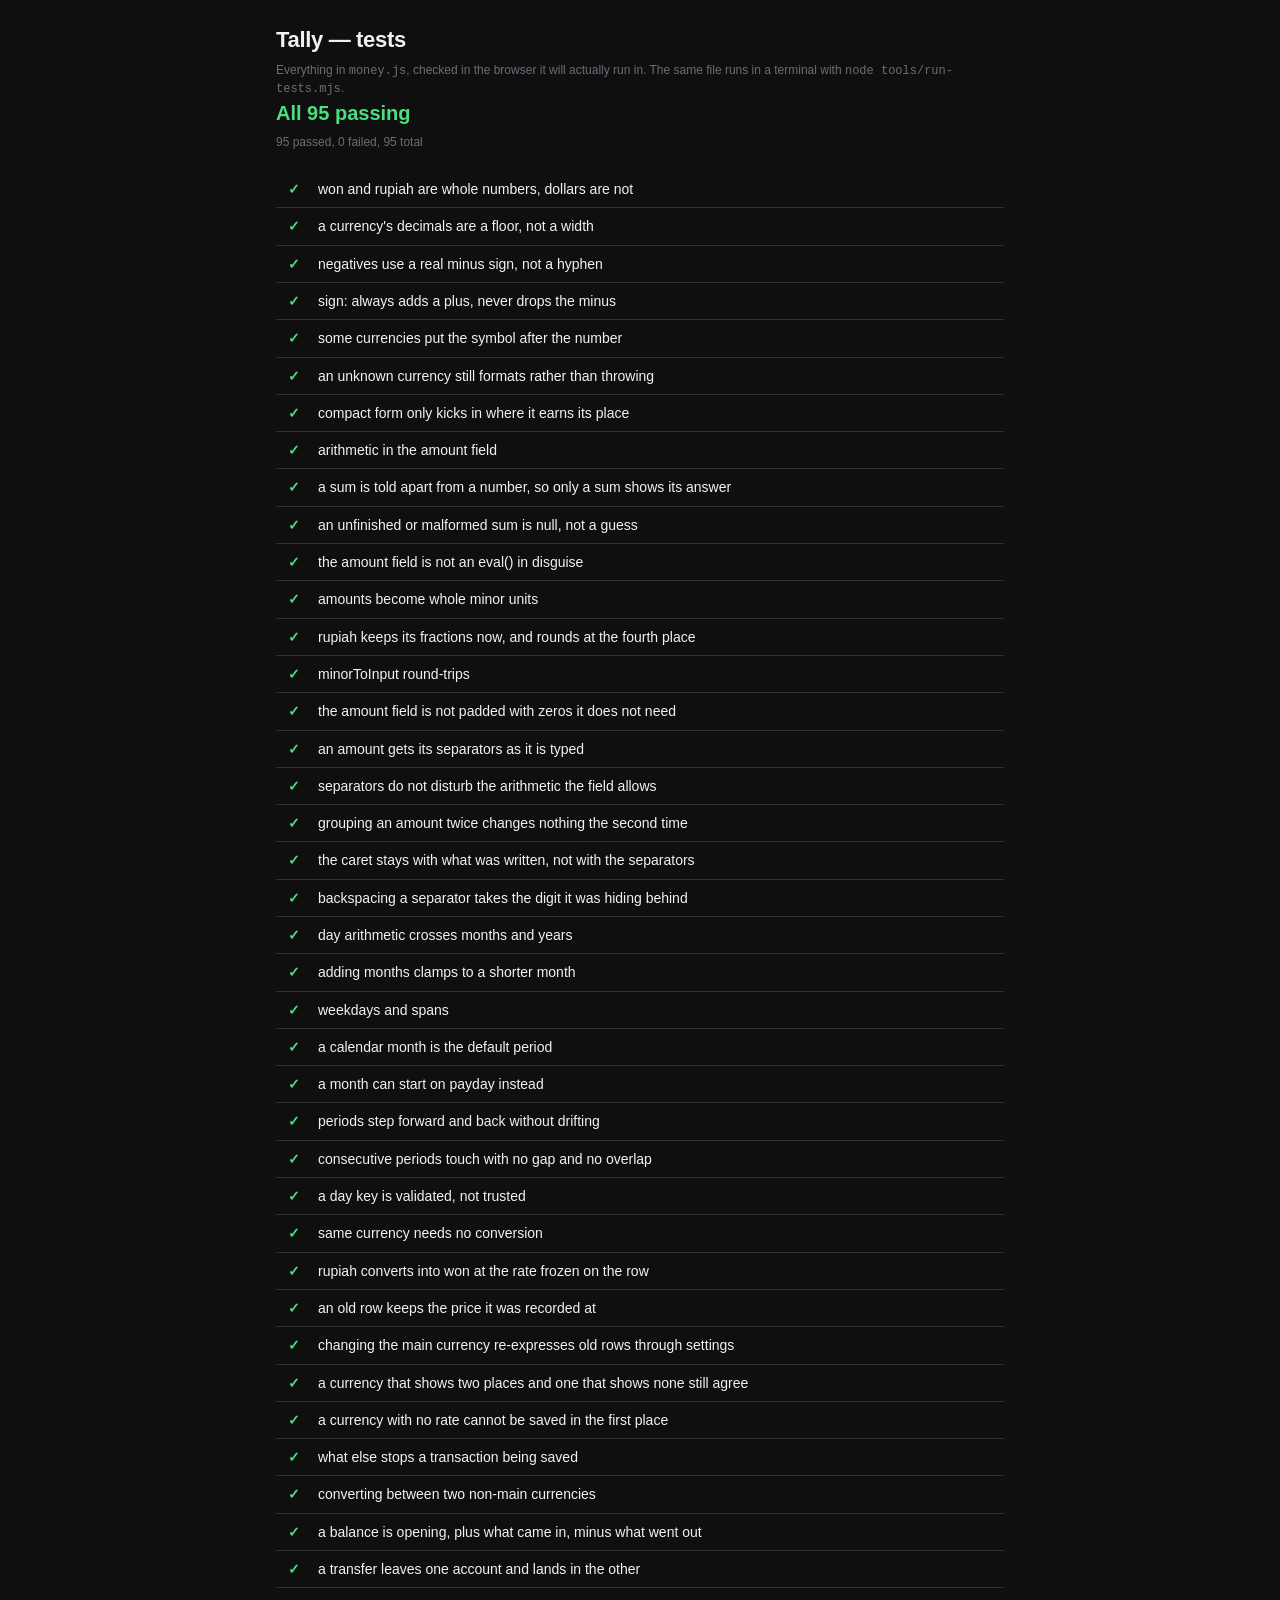
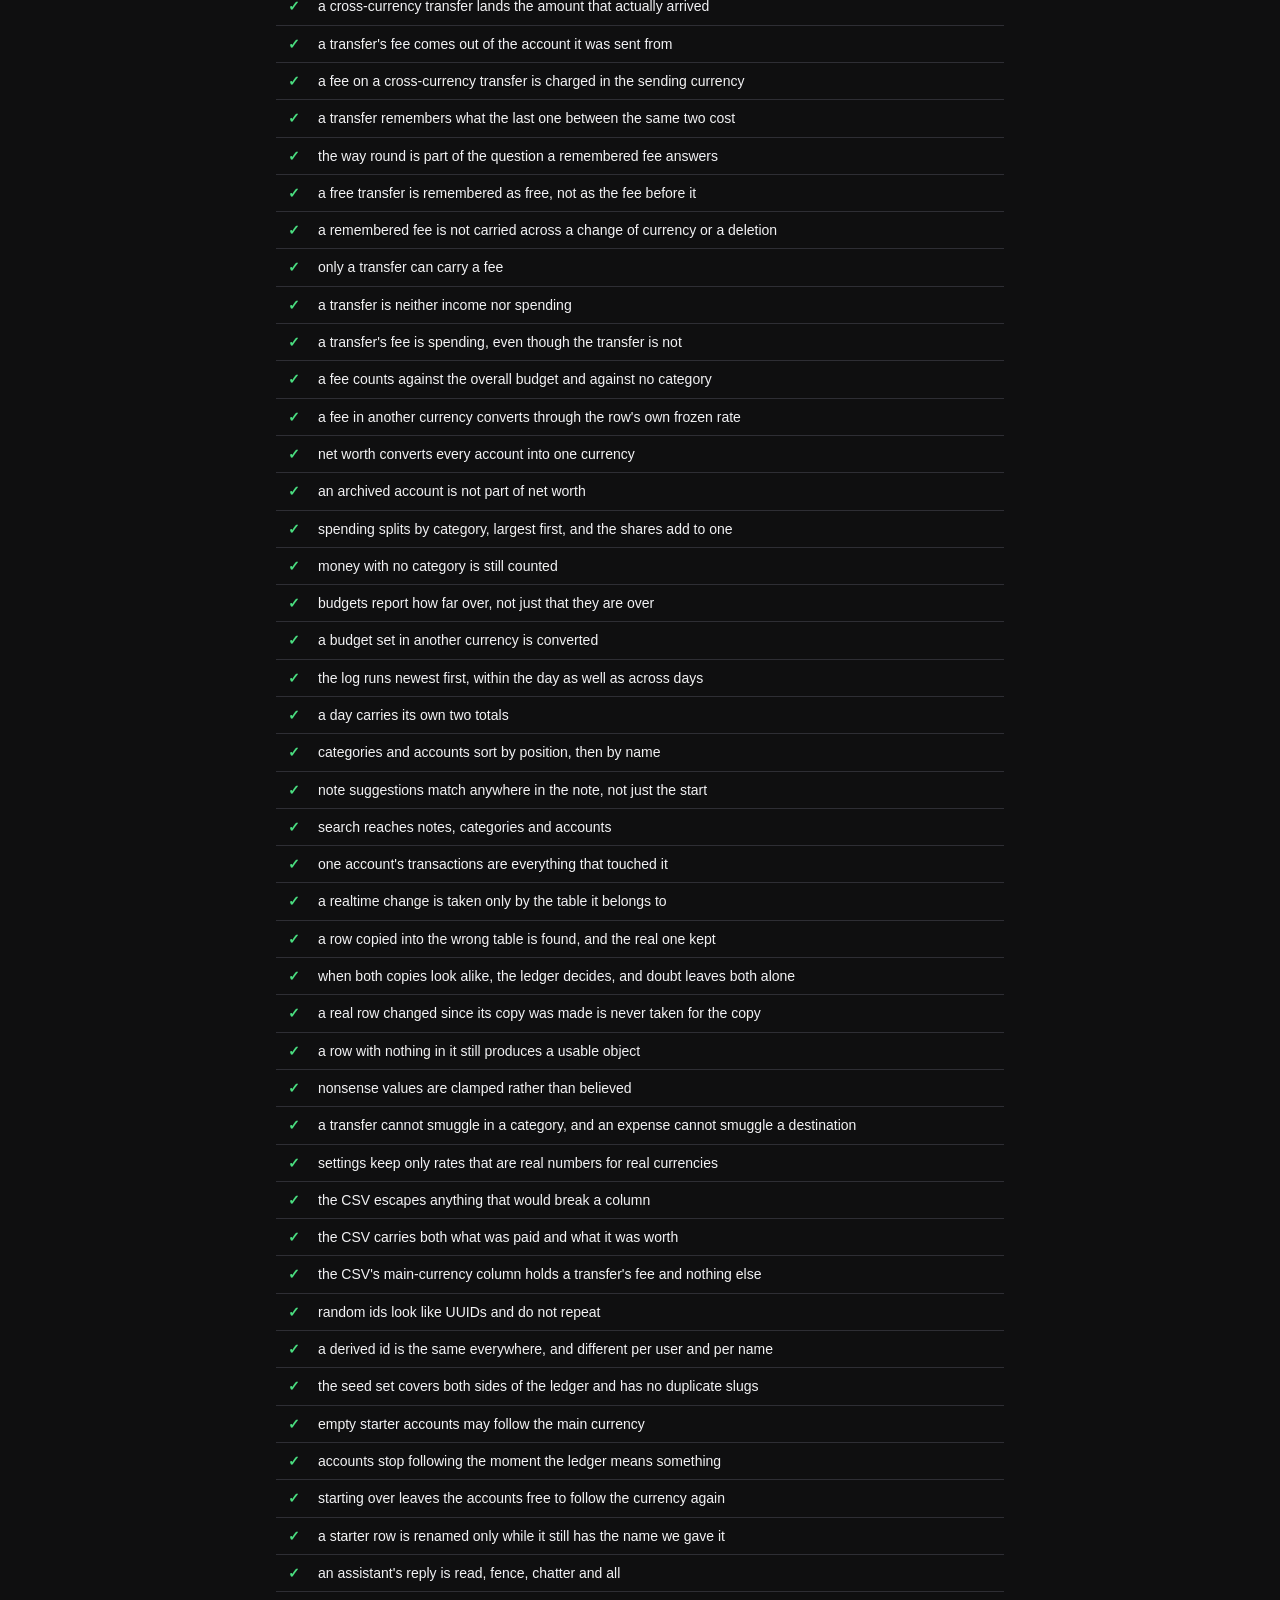
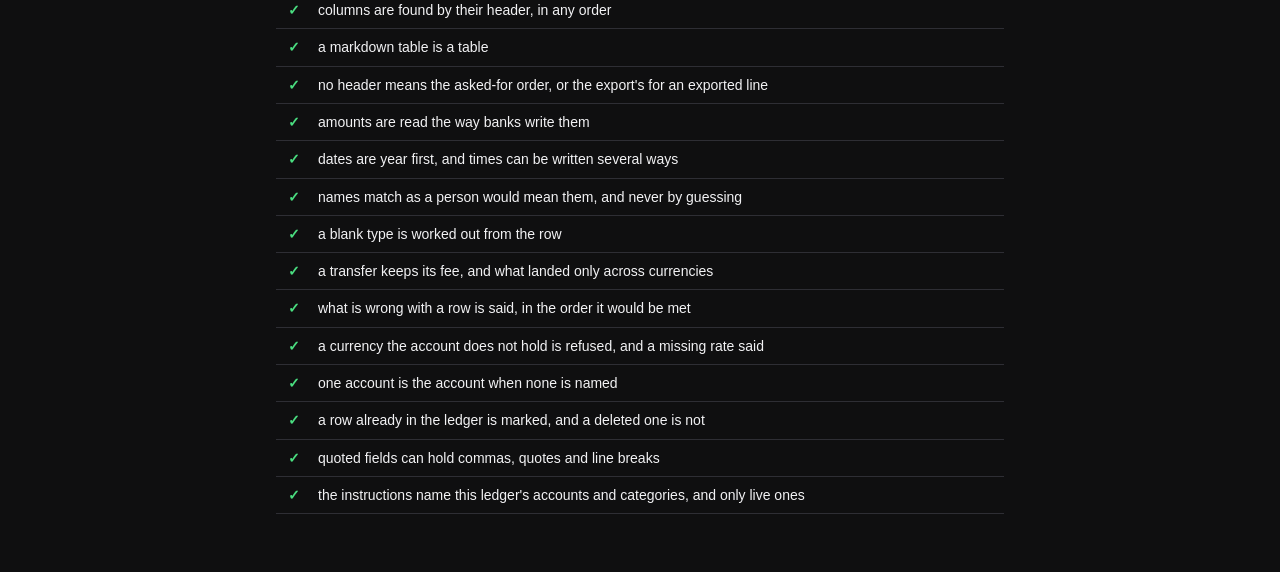
<file: tests.html>
<!doctype html>
<html lang="en" data-theme="dark">
<head>
  <meta charset="utf-8" />
  <meta name="viewport" content="width=device-width, initial-scale=1" />
  <title>Tally — tests</title>
  <link rel="icon" href="./favicon.svg" />
  <link rel="stylesheet" href="./styles.css?v=23" />
  <style>
    main { max-width: 760px; margin: 0 auto; padding: 24px 16px 60px; }
    .verdict { font-size: 20px; font-weight: 650; margin: 0 0 4px; }
    .verdict.pass { color: var(--income); }
    .verdict.fail { color: var(--expense); }
    ol { list-style: none; padding: 0; margin: 20px 0 0; }
    li { padding: 8px 12px; border-bottom: 1px solid var(--border); font-size: 14px;
         display: grid; grid-template-columns: 20px 1fr; gap: 10px; }
    li .mark { font-weight: 700; }
    li.ok .mark { color: var(--income); }
    li.bad .mark { color: var(--expense); }
    li .why { grid-column: 2; color: var(--expense); font-family: var(--font-num);
              font-size: 12.5px; margin-top: 4px; }
  </style>
</head>
<body>
  <main>
    <h1 style="font-size:22px;margin-bottom:6px">Tally — tests</h1>
    <p class="help" style="margin-top:0">
      Everything in <code>money.js</code>, checked in the browser it will actually run in.
      The same file runs in a terminal with <code>node tools/run-tests.mjs</code>.
    </p>
    <p class="verdict" id="verdict">Running…</p>
    <p class="help" id="detail"></p>
    <ol id="list"></ol>
  </main>

  <script type="module">
    import { runTests } from "./tests.js?v=23";

    const { results, passed, failed } = await runTests();
    const verdict = document.getElementById("verdict");
    verdict.textContent = failed ? failed + " failing" : "All " + passed + " passing";
    verdict.className = "verdict " + (failed ? "fail" : "pass");
    document.getElementById("detail").textContent =
      passed + " passed, " + failed + " failed, " + results.length + " total";

    const list = document.getElementById("list");
    for (const r of results) {
      const li = document.createElement("li");
      li.className = r.ok ? "ok" : "bad";
      const mark = document.createElement("span");
      mark.className = "mark";
      mark.textContent = r.ok ? "✓" : "✕";
      const name = document.createElement("span");
      name.textContent = r.name;
      li.append(mark, name);
      if (!r.ok) {
        const why = document.createElement("span");
        why.className = "why";
        why.textContent = r.error;
        li.append(why);
      }
      list.append(li);
    }
    // So a headless run can read the verdict without parsing the page.
    document.title = failed ? "FAIL " + failed : "PASS " + passed;
  </script>
</body>
</html>
</file>
<file: styles.css>
/* ============================================================
   Tally — the design system.

   No framework, no web fonts (the system stack means nothing to
   download), and no GPU-heavy effects — no backdrop-filter, no large
   blurs, no transforms on long lists — so a year of transactions still
   scrolls smoothly on a cheap phone.

   Theming is a [data-theme] attribute on <html>, set before the first
   paint so there is never a flash of the wrong colours. Dark is the
   default and is written first; light is a re-declaration of the same
   tokens, never a separate set of rules.
   ============================================================ */

:root {
  --radius-xl: 22px;
  --radius-lg: 18px;
  --radius: 14px;
  --radius-sm: 10px;
  --maxw: 760px;

  --font: -apple-system, BlinkMacSystemFont, "Segoe UI", Roboto, "Helvetica Neue",
    Arial, "Noto Sans KR", "Malgun Gothic", sans-serif, "Apple Color Emoji",
    "Segoe UI Emoji";
  /* Amounts are read as columns, so they line up: tabular figures, and a
     face that has them. */
  --font-num: ui-monospace, "SF Mono", "Roboto Mono", "Segoe UI Mono", Menlo,
    Consolas, monospace;

  --header-h: 52px;
  --ease: cubic-bezier(0.32, 0.72, 0, 1);
}

/* ---------- Dark (the default) ---------- */
:root,
:root[data-theme="dark"] {
  --bg: #0f0f10;
  --surface: #18181b;
  --surface-2: #1f1f23;
  --surface-3: #27272c;
  --elevated: #1c1c20;
  --border: #2e2e34;
  --border-strong: #40404a;
  --text: #f2f2f4;
  --muted: #a3a3ad;
  --faint: #6c6c78;

  --accent: #8b93ff;
  --accent-hover: #a5abff;
  --accent-soft: rgba(139, 147, 255, 0.16);
  --accent-contrast: #12122a;

  /* The ledger's two directions. Never the accent — a colour that means
     "brand" and "money coming in" at the same time means neither. */
  --income: #4ade80;
  --income-soft: rgba(74, 222, 128, 0.14);
  --expense: #fb7185;
  --expense-soft: rgba(251, 113, 133, 0.14);
  --transfer: #7dd3fc;
  --transfer-soft: rgba(125, 211, 252, 0.14);

  --danger: #f4566b;
  --danger-soft: rgba(244, 86, 107, 0.14);
  --warn: #fbbf24;
  --warn-soft: rgba(251, 191, 36, 0.13);

  --track: #2a2a30;
  /* The lifted segment of a segmented control. It has its own token because
     it must always be lighter than the --surface-2 track it sits in, and in
     this theme --surface is darker than --surface-2 — reusing it made the
     selected tab sink into the bar instead of standing on it. */
  --seg-on: #303039;
  --shadow: 0 12px 36px rgba(0, 0, 0, 0.55);
  --shadow-sm: 0 2px 10px rgba(0, 0, 0, 0.4);
  --scrim: rgba(0, 0, 0, 0.62);

  /* Category and account colours — pastel, so an emoji on top still reads. */
  --c-indigo: #a5b4fc;
  --c-blue: #7aa2f7;
  --c-sky: #67e8f9;
  --c-teal: #5eead4;
  --c-green: #86efac;
  --c-lime: #bef264;
  --c-amber: #fcd34d;
  --c-orange: #fdba74;
  --c-rose: #fda4af;
  --c-pink: #f9a8d4;
  --c-purple: #d8b4fe;
  --c-gray: #b4b4be;

  color-scheme: dark;
}

/* ---------- Light ---------- */
:root[data-theme="light"] {
  --bg: #fbfbfd;
  --surface: #ffffff;
  --surface-2: #f3f3f6;
  --surface-3: #e9e9ef;
  --elevated: #ffffff;
  --border: #e6e6ec;
  --border-strong: #d2d2dc;
  --text: #17171c;
  --muted: #5b5b68;
  --faint: #8a8a98;

  --accent: #4f46e5;
  --accent-hover: #4338ca;
  --accent-soft: rgba(79, 70, 229, 0.1);
  --accent-contrast: #ffffff;

  --income: #16a34a;
  --income-soft: rgba(22, 163, 74, 0.1);
  --expense: #e11d48;
  --expense-soft: rgba(225, 29, 72, 0.09);
  --transfer: #0284c7;
  --transfer-soft: rgba(2, 132, 199, 0.1);

  --danger: #dc2626;
  --danger-soft: rgba(220, 38, 38, 0.09);
  /* Darker than the dark theme's amber: #fbbf24 on white fails contrast. */
  --warn: #b45309;
  --warn-soft: rgba(180, 83, 9, 0.1);

  --track: #e9e9ef;
  --seg-on: #ffffff;
  --shadow: 0 14px 40px rgba(20, 20, 40, 0.12);
  --shadow-sm: 0 2px 10px rgba(20, 20, 40, 0.07);
  --scrim: rgba(20, 20, 30, 0.4);

  --c-indigo: #6366f1;
  --c-blue: #2563eb;
  --c-sky: #0891b2;
  --c-teal: #14b8a6;
  --c-green: #22c55e;
  --c-lime: #84cc16;
  --c-amber: #f59e0b;
  --c-orange: #f97316;
  --c-rose: #f43f5e;
  --c-pink: #ec4899;
  --c-purple: #a855f7;
  --c-gray: #71717a;

  color-scheme: light;
}

/* ============================================================
   Base
   ============================================================ */

*,
*::before,
*::after {
  box-sizing: border-box;
}

html {
  -webkit-text-size-adjust: 100%;
}

body {
  margin: 0;
  background: var(--bg);
  color: var(--text);
  font-family: var(--font);
  font-size: 15px;
  line-height: 1.45;
  -webkit-font-smoothing: antialiased;
  overscroll-behavior-y: none;
}

/* Nothing animates until the first paint has settled. */
.preload *,
.preload *::before,
.preload *::after {
  transition: none !important;
  animation: none !important;
}

h1, h2, h3, h4 {
  margin: 0;
  font-weight: 650;
  letter-spacing: -0.015em;
}

button {
  font: inherit;
  color: inherit;
  border: 0;
  background: none;
  cursor: pointer;
}

input,
select,
textarea {
  font: inherit;
  color: inherit;
}

a {
  color: var(--accent);
}

:focus-visible {
  outline: 2px solid var(--accent);
  outline-offset: 2px;
  border-radius: 6px;
}

.sr-only {
  position: absolute;
  width: 1px;
  height: 1px;
  padding: 0;
  margin: -1px;
  overflow: hidden;
  clip: rect(0 0 0 0);
  white-space: nowrap;
  border: 0;
}

.num {
  font-variant-numeric: tabular-nums;
  font-feature-settings: "tnum" 1;
}

.hidden {
  display: none !important;
}

/* ============================================================
   Boot and setup
   ============================================================ */

.boot {
  position: fixed;
  inset: 0;
  display: grid;
  place-items: center;
  background: var(--bg);
  z-index: 90;
}

.boot-mark {
  width: 56px;
  height: 56px;
  animation: breathe 1.8s var(--ease) infinite;
}

@keyframes breathe {
  0%, 100% { opacity: 0.45; transform: scale(0.94); }
  50% { opacity: 1; transform: scale(1); }
}

@media (prefers-reduced-motion: reduce) {
  .boot-mark { animation: none; opacity: 0.8; }
}

.noscript-note,
.setup {
  max-width: 520px;
  margin: 12vh auto;
  padding: 28px 22px;
  text-align: center;
}

.setup code {
  font-family: var(--font-num);
  font-size: 0.9em;
  background: var(--surface-2);
  border: 1px solid var(--border);
  border-radius: 6px;
  padding: 1px 6px;
}

.setup ul {
  list-style: none;
  padding: 0;
  margin: 18px 0 0;
  text-align: left;
  display: grid;
  gap: 8px;
}

.setup li {
  padding: 10px 14px;
  border-radius: var(--radius-sm);
  background: var(--warn-soft);
  color: var(--warn);
  font-size: 14px;
}

/* ============================================================
   Sign in
   ============================================================ */

.login {
  min-height: 100svh;
  display: grid;
  place-items: center;
  padding: 32px 20px calc(32px + env(safe-area-inset-bottom));
}

.login-inner {
  width: 100%;
  max-width: 400px;
  text-align: center;
}

.login-mark {
  width: 68px;
  height: 68px;
  border-radius: 20px;
  margin: 0 auto 22px;
  display: block;
  box-shadow: var(--shadow-sm);
}

.login h1 {
  font-size: 28px;
  line-height: 1.2;
  margin-bottom: 10px;
}

.login-sub {
  color: var(--muted);
  margin: 0 0 28px;
  font-size: 15px;
}

/* We draw the button. Google only fills in the middle of it.

   On a registered origin — the deployed site, not localhost, which is why
   this looks fine while you are developing — Google renders its button
   inside an *iframe* served from accounts.google.com, and paints that
   iframe's own canvas white. Nothing in this stylesheet can reach a
   cross-origin document, so no amount of `background: transparent` on the
   wrappers touches it: the white is behind glass. On a light page it is
   invisible and on a dark one it is a white slab, which is why this only
   ever looked broken in the dark.

   So the slot stops being an empty frame and becomes the button. It paints
   the pill, in Google's own colours rather than ours — this element is
   continuing the shape drawn inside it, and a near-match would show as a
   seam — and then clips the iframe to well inside where the white is. The
   margin is generous on purpose: Google draws the iframe twenty pixels
   wider than the button it was asked for, so clipping it back to the width
   we asked for cuts ten pixels off each side, against a white ring of about
   four. Google can move things around a little and the worst case is our
   pill meeting theirs, dark on dark, instead of the white coming back. */
.login-btn-slot {
  position: relative;
  display: flex;
  align-items: center;
  justify-content: center;
  box-sizing: border-box;
  /* The width of the button below it, so the two line up. Never wider than
     400: that is the widest button Google will draw, and a slot wider than
     the button it was given is the white showing again at the ends. */
  width: 100%;
  max-width: 400px;
  height: 40px;
  margin: 0 auto;
  border-radius: 999px;
  overflow: hidden;
}

/* Painted only once Google has been seen to draw the button — see
   renderGoogleButton. An unpainted slot that failed to fill is an empty gap
   above the fallback link; a painted one would be a pill that looks like a
   button and does nothing. */
.login-btn-slot.has-button {
  /* Google's filled_black. */
  background: #202124;
}

:root[data-theme="light"] .login-btn-slot.has-button {
  /* Google's outline theme: white, with its own hairline border — which we
     are clipping off, so this draws it instead. */
  background: #fff;
  border: 1px solid #dadce0;
}

/* The rim, painted in the button's colour over the top of whatever the
   iframe put there.

   The clip below takes the same margin off every side, which is right when
   the button sits in the middle of the canvas Google draws it on. The plain
   one does. The "Continue as …" card does not quite: there is more white
   under it than over it, so the same margin that clears the top leaves a
   sliver at the bottom, and because the clip is a pill and the canvas is a
   rectangle the sliver shows first where the two curve apart — a thin white
   crescent at each bottom corner.

   Rather than tune the margin per variant, in a stylesheet that cannot see
   which one arrived, this covers the last few pixels at the rim. It is the
   same colour as the pill it sits on, so it is invisible everywhere except
   where it is hiding something, and it lets clicks through to the button
   underneath. */
.login-btn-slot.has-button::after {
  content: "";
  position: absolute;
  inset: 0;
  z-index: 1;
  border-radius: inherit;
  box-shadow: inset 0 0 0 6px #202124;
  pointer-events: none;
}

:root[data-theme="light"] .login-btn-slot.has-button::after {
  box-shadow: inset 0 0 0 6px #fff;
}

/* The vertical half of the clip. There is less room here than there is
   across: the iframe is 44 pixels tall around a 40 pixel button, so the
   white is a two pixel band and taking four is as far as this can go — the
   white circle the G sits in is nearly the full height of the button, and a
   sixth pixel starts shaving flats onto it. The slot above stays the
   button's full 40, so the two together read as one shape: ours around the
   edges, Google's in the middle, the same colour throughout.

   The 44 is what the plain button comes back as, and these two heights are
   written for it so the slot is the right shape before anything has loaded.
   Once the iframe is there renderGoogleButton measures it and sets both
   from what actually arrived, which is what fits the taller "Continue as …"
   card Google draws for an account it recognises.

   Only when there is an iframe to clip. On an origin Google has not been
   told about — localhost, while you are working on this — it renders the
   button as ordinary elements in this page instead, at the full height of
   the slot, and cutting eight pixels off that would be trimming the button
   rather than the box around it. */
.login-btn-inner {
  display: flex;
  align-items: center;
  justify-content: center;
}

.login-btn-inner:has(iframe) {
  height: 36px;
  overflow: hidden;
}

.login-btn-slot iframe {
  display: block;
}

/* A rule with the word centred in the gap, drawn without a background so
   it survives whatever the two themes put behind it. */
.login-or {
  display: flex;
  align-items: center;
  gap: 12px;
  margin: 18px 0 14px;
  color: var(--faint);
  font-size: 12px;
  text-transform: lowercase;
}

.login-or::before,
.login-or::after {
  content: "";
  flex: 1;
  height: 1px;
  background: var(--border);
}

/* ============================================================
   Shell
   ============================================================ */

.app {
  min-height: 100svh;
  display: flex;
  flex-direction: column;
}

.header {
  position: sticky;
  top: 0;
  z-index: 30;
  background: var(--bg);
  border-bottom: 1px solid var(--border);
  padding-top: env(safe-area-inset-top);
}

.header-row {
  max-width: var(--maxw);
  margin: 0 auto;
  height: var(--header-h);
  padding: 0 12px;
  display: flex;
  align-items: center;
  gap: 6px;
}

.brand {
  display: flex;
  align-items: center;
  gap: 8px;
  font-weight: 680;
  letter-spacing: -0.02em;
  font-size: 16px;
  margin-right: 4px;
}

.brand img {
  width: 22px;
  height: 22px;
  border-radius: 6px;
}

.spacer {
  flex: 1;
}

.icon-btn {
  width: 34px;
  height: 34px;
  display: grid;
  place-items: center;
  border-radius: 10px;
  color: var(--muted);
  transition: background 0.14s var(--ease), color 0.14s var(--ease);
}

.icon-btn:hover {
  background: var(--surface-2);
  color: var(--text);
}

.icon-btn svg {
  width: 18px;
  height: 18px;
}

.avatar {
  width: 28px;
  height: 28px;
  border-radius: 50%;
  object-fit: cover;
  background: var(--surface-3);
}

/* ---------- period navigator ---------- */

.period {
  max-width: var(--maxw);
  margin: 0 auto;
  padding: 2px 12px 10px;
  display: flex;
  align-items: center;
  justify-content: center;
  gap: 4px;
}

/* Bigger than the header's buttons, which is what .icon-btn is sized for.
   A month back and a month on are the two most-tapped controls in the app,
   and 34 square is both meaner than the header buttons deserve to be shared
   with and under the 44 a fingertip actually wants. */
.period .icon-btn {
  width: 44px;
  height: 44px;
  border-radius: 12px;
}

.period .icon-btn svg {
  width: 22px;
  height: 22px;
}

.period-label {
  min-width: 148px;
  text-align: center;
  font-weight: 620;
  font-size: 15.5px;
  letter-spacing: -0.01em;
  padding: 4px 8px;
  border-radius: 9px;
}

.period-label:hover {
  background: var(--surface-2);
}

.period-range {
  display: block;
  font-size: 11.5px;
  font-weight: 500;
  color: var(--faint);
  letter-spacing: 0;
}

/* ---------- summary ---------- */

.summary {
  max-width: var(--maxw);
  margin: 0 auto;
  padding: 0 12px 10px;
  display: grid;
  grid-template-columns: 1fr 1fr 1fr;
  gap: 2px;
  text-align: center;
}

.summary div {
  padding: 2px 4px;
}

.summary dt {
  font-size: 11.5px;
  color: var(--faint);
  letter-spacing: 0.02em;
  text-transform: uppercase;
  margin-bottom: 2px;
}

.summary dd {
  margin: 0;
  font-size: 15px;
  font-weight: 620;
  letter-spacing: -0.015em;
}

.summary .v-income { color: var(--income); }
.summary .v-expense { color: var(--expense); }
.summary .v-net.neg { color: var(--expense); }

/* ---------- one account at a time ---------- */

/* Sits under the totals it governs, so that what is being counted is never
   a question. It is a single button: tapping it gives every account back. */
.filter-bar {
  max-width: var(--maxw);
  margin: 0 auto;
  padding: 0 12px 8px;
  display: flex;
}

.filter-chip {
  flex: 1;
  min-width: 0;
  display: flex;
  align-items: center;
  gap: 8px;
  padding: 6px 10px 6px 6px;
  border-radius: 999px;
  background: var(--surface-2);
  border: 1px solid var(--border);
  /* A button centres its text unless told otherwise, and the name owns all
     the spare width — so on a wide screen it drifted to the middle. */
  text-align: left;
  transition: background 0.14s var(--ease);
}

.filter-chip:hover { background: var(--surface-3); }

.filter-chip .chip-icon {
  width: 24px;
  height: 24px;
  font-size: 12px;
  border-radius: 8px;
  flex: none;
}

/* The name is the part that gives way when there is not enough room, and
   the balance never shortens. That way round on purpose: a shortened name
   still says which account this is, where a shortened number would be a
   wrong number. */
.filter-name {
  flex: 1 1 auto;
  min-width: 0;
  font-size: 13px;
  font-weight: 560;
  color: var(--text);
  overflow: hidden;
  text-overflow: ellipsis;
  white-space: nowrap;
}

.filter-bal {
  flex: 0 0 auto;
  margin-left: auto;
  font-size: 12.5px;
  font-weight: 560;
  color: var(--muted);
  white-space: nowrap;
}

.filter-x {
  flex: none;
  font-size: 12px;
  color: var(--faint);
  padding-left: 2px;
}

/* ---------- tabs ---------- */

.tabs {
  max-width: var(--maxw);
  margin: 0 auto;
  padding: 0 12px 8px;
  display: grid;
  grid-template-columns: repeat(3, 1fr);
  gap: 3px;
  background: transparent;
}

.tabs-inner {
  grid-column: 1 / -1;
  display: grid;
  grid-template-columns: repeat(3, 1fr);
  gap: 3px;
  background: var(--surface-2);
  border-radius: 11px;
  padding: 3px;
}

.tab {
  padding: 6px 4px;
  border-radius: 8px;
  font-size: 13.5px;
  font-weight: 560;
  color: var(--muted);
  transition: background 0.16s var(--ease), color 0.16s var(--ease);
}

.tab[aria-selected="true"] {
  background: var(--seg-on);
  color: var(--text);
  box-shadow: var(--shadow-sm);
}

/* ---------- main ---------- */

.main {
  flex: 1;
  max-width: var(--maxw);
  width: 100%;
  margin: 0 auto;
  padding: 10px 12px calc(96px + env(safe-area-inset-bottom));
}

/* ============================================================
   Cards, lists, empties
   ============================================================ */

.card {
  background: var(--surface);
  border: 1px solid var(--border);
  border-radius: var(--radius-lg);
  padding: 16px;
  margin-bottom: 12px;
}

.card-head {
  display: flex;
  align-items: baseline;
  justify-content: space-between;
  gap: 10px;
  margin-bottom: 12px;
}

.card-head h2 {
  font-size: 14px;
  font-weight: 620;
  letter-spacing: 0.005em;
}

.card-action {
  font-size: 13px;
  color: var(--accent);
  font-weight: 550;
}

.empty {
  text-align: center;
  padding: 44px 18px;
  color: var(--muted);
}

/* The decorative mark, and only that. A button inside an empty state brings
   its own icon, which has to keep the button's colour and sit on the
   button's centre line rather than 12px above it. */
.empty > svg {
  width: 34px;
  height: 34px;
  color: var(--faint);
  margin-bottom: 12px;
}

.empty h3 {
  font-size: 16px;
  color: var(--text);
  margin-bottom: 6px;
}

.empty p {
  margin: 0 auto;
  max-width: 300px;
  font-size: 14px;
}

.empty .btn {
  margin-top: 18px;
}

/* ============================================================
   The log
   ============================================================ */

.day {
  margin-bottom: 6px;
}

.day-head {
  display: flex;
  align-items: baseline;
  gap: 8px;
  padding: 14px 4px 6px;
  position: sticky;
  top: calc(var(--header-h) + env(safe-area-inset-top));
  background: var(--bg);
  z-index: 5;
}

.day-date {
  font-weight: 640;
  font-size: 14px;
  letter-spacing: -0.01em;
}

.day-weekday {
  font-size: 12.5px;
  color: var(--faint);
}

.day-weekday.sat { color: var(--transfer); }
.day-weekday.sun { color: var(--expense); }

.day-totals {
  margin-left: auto;
  display: flex;
  gap: 10px;
  font-size: 12.5px;
  font-variant-numeric: tabular-nums;
}

.day-totals .in { color: var(--income); }
.day-totals .out { color: var(--expense); }

.rows {
  background: var(--surface);
  border: 1px solid var(--border);
  border-radius: var(--radius);
  overflow: hidden;
}

.tx {
  width: 100%;
  display: grid;
  grid-template-columns: 34px 1fr auto;
  gap: 11px;
  align-items: center;
  padding: 11px 13px;
  text-align: left;
  border-bottom: 1px solid var(--border);
  transition: background 0.12s var(--ease);
}

.tx:last-child {
  border-bottom: 0;
}

.tx:hover {
  background: var(--surface-2);
}

.tx:active {
  background: var(--surface-3);
}

.chip-icon {
  width: 34px;
  height: 34px;
  border-radius: 11px;
  display: grid;
  place-items: center;
  font-size: 16px;
  line-height: 1;
  background: var(--surface-2);
  color: var(--text);
}

.tx-body {
  min-width: 0;
}

.tx-title {
  display: block;
  font-size: 14.5px;
  font-weight: 520;
  white-space: nowrap;
  overflow: hidden;
  text-overflow: ellipsis;
}

.tx-sub {
  font-size: 12.5px;
  color: var(--faint);
  white-space: nowrap;
  overflow: hidden;
  text-overflow: ellipsis;
  display: flex;
  align-items: center;
  gap: 5px;
}

.tx-amount {
  font-size: 14.5px;
  font-weight: 600;
  font-variant-numeric: tabular-nums;
  white-space: nowrap;
}

.tx-amount.out { color: var(--expense); }
.tx-amount.in { color: var(--income); }
.tx-amount.move { color: var(--transfer); }

.tx-alt {
  display: block;
  font-size: 11.5px;
  font-weight: 500;
  color: var(--faint);
  text-align: right;
}

.dot-pending {
  width: 6px;
  height: 6px;
  border-radius: 50%;
  background: var(--warn);
  flex: none;
}

/* ============================================================
   Insights
   ============================================================ */

.stat-grid {
  display: grid;
  grid-template-columns: repeat(auto-fit, minmax(140px, 1fr));
  gap: 10px;
}

.stat {
  background: var(--surface-2);
  border-radius: var(--radius);
  padding: 12px 14px;
}

.stat dt {
  font-size: 11.5px;
  color: var(--faint);
  text-transform: uppercase;
  letter-spacing: 0.02em;
}

.stat dd {
  margin: 3px 0 0;
  font-size: 17px;
  font-weight: 640;
  letter-spacing: -0.02em;
  font-variant-numeric: tabular-nums;
}

/* ---------- budget bars ---------- */

.budget {
  padding: 12px 0;
  border-bottom: 1px solid var(--border);
}

.budget:last-child {
  border-bottom: 0;
  padding-bottom: 0;
}

.budget:first-child {
  padding-top: 0;
}

.budget-top {
  display: flex;
  align-items: center;
  gap: 8px;
  margin-bottom: 7px;
}

.budget-name {
  font-size: 14px;
  font-weight: 560;
  display: flex;
  align-items: center;
  gap: 7px;
  min-width: 0;
}

.budget-name span {
  overflow: hidden;
  text-overflow: ellipsis;
  white-space: nowrap;
}

.budget-figure {
  margin-left: auto;
  font-size: 12.5px;
  color: var(--muted);
  font-variant-numeric: tabular-nums;
  white-space: nowrap;
}

.bar {
  height: 8px;
  border-radius: 999px;
  background: var(--track);
  overflow: hidden;
  position: relative;
}

.bar-fill {
  height: 100%;
  border-radius: 999px;
  background: var(--accent);
  transition: width 0.4s var(--ease);
}

.bar-fill.warn { background: var(--warn); }
.bar-fill.over { background: var(--expense); }

/* The mark for how far through the month you are — the difference between
   "spent 60%" and "spent 60% on the 5th". */
.bar-today {
  position: absolute;
  top: -2px;
  bottom: -2px;
  width: 2px;
  background: var(--text);
  opacity: 0.45;
  border-radius: 2px;
}

.budget-foot {
  margin-top: 6px;
  font-size: 12px;
  color: var(--faint);
  display: flex;
  justify-content: space-between;
  gap: 8px;
}

.budget-foot .over { color: var(--expense); }
.budget-foot .left { color: var(--income); }

/* ---------- donut ---------- */

.donut-wrap {
  display: flex;
  align-items: center;
  gap: 18px;
  flex-wrap: wrap;
}

.donut {
  width: 148px;
  height: 148px;
  flex: none;
  margin-inline: auto;
}

.donut-hole-value {
  font-size: 15px;
  font-weight: 650;
  fill: var(--text);
}

.donut-hole-label {
  font-size: 8.5px;
  fill: var(--faint);
  text-transform: uppercase;
  letter-spacing: 0.06em;
}

.donut-seg {
  transition: opacity 0.15s var(--ease);
  cursor: pointer;
}

.donut-seg:hover {
  opacity: 0.75;
}

.legend {
  flex: 1;
  min-width: 190px;
  display: grid;
  gap: 2px;
}

.legend-row {
  display: grid;
  grid-template-columns: 10px 1fr auto auto;
  gap: 9px;
  align-items: center;
  padding: 5px 2px;
  width: 100%;
  text-align: left;
  border-radius: 8px;
}

.legend-row:hover {
  background: var(--surface-2);
}

.swatch {
  width: 10px;
  height: 10px;
  border-radius: 3px;
}

.legend-name {
  font-size: 13.5px;
  overflow: hidden;
  text-overflow: ellipsis;
  white-space: nowrap;
}

.legend-share {
  font-size: 12px;
  color: var(--faint);
  font-variant-numeric: tabular-nums;
  min-width: 34px;
  text-align: right;
}

.legend-amount {
  font-size: 13px;
  font-weight: 560;
  font-variant-numeric: tabular-nums;
}

/* ---------- trend bars ---------- */

.trend {
  display: grid;
  grid-auto-flow: column;
  grid-auto-columns: 1fr;
  align-items: end;
  gap: 8px;
  height: 132px;
  padding-top: 8px;
}

.trend-col {
  display: flex;
  flex-direction: column;
  align-items: center;
  justify-content: flex-end;
  height: 100%;
  gap: 6px;
}

.trend-stack {
  width: 100%;
  display: flex;
  align-items: flex-end;
  justify-content: center;
  gap: 3px;
  flex: 1;
}

.trend-bar {
  width: 42%;
  max-width: 18px;
  min-height: 2px;
  border-radius: 4px 4px 2px 2px;
  transition: height 0.4s var(--ease);
}

.trend-bar.in { background: var(--income-soft); border: 1px solid var(--income); }
.trend-bar.out { background: var(--expense-soft); border: 1px solid var(--expense); }
.trend-col.now .trend-bar.in { background: var(--income); }
.trend-col.now .trend-bar.out { background: var(--expense); }

.trend-label {
  font-size: 11px;
  color: var(--faint);
  white-space: nowrap;
}

.trend-col.now .trend-label {
  color: var(--text);
  font-weight: 600;
}

.legend-key {
  display: flex;
  gap: 14px;
  justify-content: center;
  margin-top: 12px;
  font-size: 12px;
  color: var(--muted);
}

.legend-key span {
  display: inline-flex;
  align-items: center;
  gap: 5px;
}

.legend-key i {
  width: 9px;
  height: 9px;
  border-radius: 3px;
  display: inline-block;
}

/* ============================================================
   Accounts
   ============================================================ */

.networth {
  text-align: center;
  padding: 6px 0 16px;
}

.networth dt {
  font-size: 12px;
  color: var(--faint);
  text-transform: uppercase;
  letter-spacing: 0.03em;
}

.networth dd {
  margin: 4px 0 0;
  font-size: 30px;
  font-weight: 700;
  letter-spacing: -0.03em;
  font-variant-numeric: tabular-nums;
}

.acct {
  width: 100%;
  display: grid;
  grid-template-columns: 34px 1fr auto;
  gap: 11px;
  align-items: center;
  padding: 12px 13px;
  text-align: left;
  border-bottom: 1px solid var(--border);
}

.acct:last-child { border-bottom: 0; }
.acct:hover { background: var(--surface-2); }

/* A grid column will not shrink below its content unless told to, and a
   long account name would otherwise push the balance off the row. The name
   is the part that can be shortened without losing anything. */
.acct > span:nth-child(2) { min-width: 0; }

.acct-name {
  display: block;
  font-size: 14.5px;
  font-weight: 540;
  overflow: hidden;
  text-overflow: ellipsis;
  white-space: nowrap;
}

.acct-sub {
  display: block;
  font-size: 12.5px;
  color: var(--faint);
  overflow: hidden;
  text-overflow: ellipsis;
  white-space: nowrap;
}

.acct-bal {
  font-size: 14.5px;
  font-weight: 620;
  font-variant-numeric: tabular-nums;
  text-align: right;
  white-space: nowrap;
}

.acct-bal.neg { color: var(--expense); }

.acct.is-archived { opacity: 0.55; }

/* The row is two controls: the account itself, which shows its money, and
   a pencil for changing it. The border belongs to the pair. */
.acct-row {
  display: flex;
  align-items: center;
  border-bottom: 1px solid var(--border);
}

.acct-row:last-child { border-bottom: 0; }
.acct-row:hover { background: var(--surface-2); }

.acct-row .acct {
  flex: 1;
  min-width: 0;
  border-bottom: 0;
}

.acct-row .acct:hover { background: none; }

.acct-edit {
  flex: none;
  width: 38px;
  height: 38px;
  margin-right: 8px;
  color: var(--faint);
}

.acct-edit:hover { color: var(--text); }
.acct-edit svg { width: 18px; height: 18px; }

/* ============================================================
   Buttons
   ============================================================ */

.btn {
  display: inline-flex;
  align-items: center;
  justify-content: center;
  gap: 7px;
  padding: 10px 18px;
  border-radius: 11px;
  font-size: 14.5px;
  font-weight: 580;
  background: var(--surface-2);
  color: var(--text);
  border: 1px solid transparent;
  transition: background 0.14s var(--ease), opacity 0.14s var(--ease);
}

.btn:hover { background: var(--surface-3); }
.btn:disabled { opacity: 0.45; cursor: not-allowed; }

.btn svg { width: 17px; height: 17px; }

.btn-primary {
  background: var(--accent);
  color: var(--accent-contrast);
}

.btn-primary:hover { background: var(--accent-hover); }

.btn-ghost {
  background: transparent;
  border-color: var(--border-strong);
}

.btn-ghost:hover { background: var(--surface-2); }

/* A destructive action offered quietly. It opens a confirmation, so it does
   not need to shout — but it sits in the same place as "Sign out" does for a
   signed-in account, and erasing a ledger for ever must not look identical to
   leaving one behind. */
.btn-ghost.danger {
  color: var(--danger);
  border-color: var(--danger-soft);
}

.btn-ghost.danger:hover { background: var(--danger-soft); }

.btn-danger {
  background: var(--danger-soft);
  color: var(--danger);
}

.btn-danger:hover { background: var(--danger-soft); opacity: 0.85; }

.btn-block { width: 100%; }

.fab {
  position: fixed;
  right: max(16px, calc(50vw - var(--maxw) / 2 + 16px));
  bottom: calc(20px + env(safe-area-inset-bottom));
  width: 56px;
  height: 56px;
  border-radius: 18px;
  background: var(--accent);
  color: var(--accent-contrast);
  display: grid;
  place-items: center;
  box-shadow: var(--shadow);
  z-index: 25;
  transition: transform 0.16s var(--ease), background 0.16s var(--ease);
}

.fab:hover { background: var(--accent-hover); transform: translateY(-1px); }
.fab:active { transform: scale(0.96); }
.fab svg { width: 24px; height: 24px; }

/* ============================================================
   Sheets  (native <dialog>: free focus trap, ESC, and top layer)
   ============================================================ */

dialog.sheet {
  padding: 0;
  border: 0;
  background: transparent;
  max-width: 100%;
  max-height: 100%;
  width: 100%;
  height: 100%;
  margin: 0;
  overflow: visible;
  color: var(--text);
}

dialog.sheet::backdrop {
  background: var(--scrim);
}

.sheet-inner {
  position: absolute;
  left: 0;
  right: 0;
  bottom: 0;
  max-height: 92svh;
  display: flex;
  flex-direction: column;
  background: var(--elevated);
  border-top: 1px solid var(--border);
  border-radius: var(--radius-xl) var(--radius-xl) 0 0;
  box-shadow: var(--shadow);
  animation: sheet-up 0.28s var(--ease);
}

@keyframes sheet-up {
  from { transform: translateY(14px); opacity: 0; }
  to { transform: translateY(0); opacity: 1; }
}

@media (prefers-reduced-motion: reduce) {
  .sheet-inner { animation: none; }
}

@media (min-width: 640px) {
  .sheet-inner {
    position: relative;
    margin: 6vh auto;
    /* width, not just max-width. The dialog is a flex container here, so
       the card is a flex item and sizes to fit its *content* — a cap alone
       never makes it fill. A sheet whose content has no width of its own
       then collapses: the chip grid asked how wide the card was, the card
       asked the grid, and a picker settled at 183px, one column, however
       much room was going spare. */
    width: 100%;
    max-width: 480px;
    max-height: 88svh;
    border-radius: var(--radius-xl);
    border: 1px solid var(--border);
  }
  dialog.sheet {
    display: flex;
    align-items: flex-start;
    justify-content: center;
  }
  dialog.sheet:not([open]) { display: none; }
}

.sheet-head {
  display: flex;
  align-items: center;
  gap: 8px;
  padding: 14px 14px 10px;
  border-bottom: 1px solid var(--border);
  flex: none;
}

.sheet-head h2 {
  font-size: 16px;
  flex: 1;
  min-width: 0;
}

.sheet-body {
  padding: 14px;
  overflow-y: auto;
  overscroll-behavior: contain;
  -webkit-overflow-scrolling: touch;
  flex: 1;
}

.sheet-foot {
  padding: 12px 14px calc(14px + env(safe-area-inset-bottom));
  border-top: 1px solid var(--border);
  display: flex;
  gap: 8px;
  flex: none;
  background: var(--elevated);
  border-radius: 0 0 var(--radius-xl) var(--radius-xl);
}

.sheet-foot .btn { flex: 1; }

/* A footer that measures itself — see stackWhenTight. Its labels stay on one
   line and may be squeezed, which is how a label too long for its half is
   noticed; when one is, the primary button takes a row of its own. */
.sheet-foot.measured .btn {
  white-space: nowrap;
  min-width: 0;
  overflow: hidden;
}

.sheet-foot.measured.stacked { flex-wrap: wrap; }

.sheet-foot.measured.stacked .btn-primary {
  flex-basis: 100%;
  order: 1;
}

/* ---------- fields ---------- */

.field {
  margin-bottom: 14px;
}

.field > label,
.field-label {
  display: block;
  font-size: 12.5px;
  font-weight: 560;
  color: var(--muted);
  margin-bottom: 6px;
}

.help {
  font-size: 12px;
  color: var(--faint);
  margin: 6px 0 0;
}

/* The same line, saying the field cannot be read. It replaces the help text
   rather than appearing under it, so the field never grows a second line. */
.help.warn { color: var(--warn); }

.error {
  font-size: 12.5px;
  color: var(--danger);
  margin: 6px 0 0;
}

.input,
.select {
  width: 100%;
  padding: 10px 12px;
  border-radius: var(--radius-sm);
  background: var(--surface-2);
  border: 1px solid var(--border);
  color: var(--text);
  font-size: 15px;
  transition: border-color 0.14s var(--ease);
}

.input:focus,
.select:focus {
  outline: none;
  border-color: var(--accent);
}

.input::placeholder { color: var(--faint); }

.select {
  appearance: none;
  background-image: linear-gradient(45deg, transparent 50%, var(--muted) 50%),
    linear-gradient(135deg, var(--muted) 50%, transparent 50%);
  background-position: calc(100% - 16px) 50%, calc(100% - 11px) 50%;
  background-size: 5px 5px, 5px 5px;
  background-repeat: no-repeat;
  padding-right: 32px;
}

.row-2 {
  display: grid;
  grid-template-columns: 1fr 1fr;
  gap: 10px;
}

.inline {
  display: flex;
  align-items: center;
  gap: 10px;
}

/* ---------- segmented control ---------- */

.seg {
  display: grid;
  grid-auto-flow: column;
  grid-auto-columns: 1fr;
  gap: 3px;
  background: var(--surface-2);
  border-radius: 11px;
  padding: 3px;
}

.seg button {
  padding: 8px 6px;
  border-radius: 8px;
  font-size: 13.5px;
  font-weight: 560;
  color: var(--muted);
  transition: background 0.16s var(--ease), color 0.16s var(--ease);
}

.seg button[aria-pressed="true"] {
  background: var(--seg-on);
  color: var(--text);
  box-shadow: var(--shadow-sm);
}

.seg.kinds button[aria-pressed="true"][data-kind="expense"] { color: var(--expense); }
.seg.kinds button[aria-pressed="true"][data-kind="income"] { color: var(--income); }
.seg.kinds button[aria-pressed="true"][data-kind="transfer"] { color: var(--transfer); }

/* ---------- amount ---------- */

.amount-field {
  background: var(--surface-2);
  border: 1px solid var(--border);
  border-radius: var(--radius);
  padding: 14px 16px;
  display: flex;
  align-items: baseline;
  gap: 8px;
}

.amount-field:focus-within { border-color: var(--accent); }

.amount-cur {
  font-size: 17px;
  font-weight: 600;
  color: var(--muted);
  flex: none;
}

.amount-input {
  flex: 1;
  min-width: 0;
  border: 0;
  background: none;
  font-size: 30px;
  font-weight: 650;
  letter-spacing: -0.03em;
  text-align: right;
  font-variant-numeric: tabular-nums;
  padding: 0;
}

.amount-input:focus { outline: none; }
.amount-input::placeholder { color: var(--faint); font-weight: 500; }

.amount-ops {
  display: flex;
  gap: 6px;
  margin-top: 8px;
}

.amount-ops button {
  flex: 1;
  min-width: 40px;
  padding: 7px 0;
  border-radius: var(--radius-sm);
  background: var(--surface-2);
  color: var(--muted);
  font-size: 14px;
  font-weight: 560;
  transition: background 0.14s var(--ease), color 0.14s var(--ease);
}

.amount-ops button:hover {
  background: var(--surface-3);
  color: var(--text);
}

.amount-alt {
  text-align: right;
  font-size: 12.5px;
  color: var(--faint);
  margin-top: 6px;
  min-height: 18px;
}

.amount-alt.warn { color: var(--warn); }

/* The running total of a sum being typed. Brighter than a hint, because it
   is an answer — the number that will actually be saved. */
.amount-alt.total {
  color: var(--text);
  font-size: 13.5px;
  font-weight: 600;
  font-variant-numeric: tabular-nums;
}

.amount-field.expense .amount-input { color: var(--expense); }
.amount-field.income .amount-input { color: var(--income); }
.amount-field.transfer .amount-input { color: var(--transfer); }

/* ---------- pickers ---------- */

.picker {
  width: 100%;
  display: flex;
  align-items: center;
  gap: 10px;
  padding: 10px 12px;
  border-radius: var(--radius-sm);
  background: var(--surface-2);
  border: 1px solid var(--border);
  text-align: left;
  transition: border-color 0.14s var(--ease);
}

.picker:hover { border-color: var(--border-strong); }
.picker.invalid { border-color: var(--danger); }

/* The one row in the list that destroys something. Coloured but not
   filled: it has to be unmistakable among the ordinary rows without
   reading as the sheet's primary action, which it is the opposite of. */
.picker.danger { color: var(--danger); }
.picker.danger .help { color: var(--danger); opacity: 0.75; }
.picker.danger:hover {
  border-color: var(--danger);
  background: var(--danger-soft);
}

.picker-value {
  flex: 1;
  min-width: 0;
  font-size: 15px;
  overflow: hidden;
  text-overflow: ellipsis;
  white-space: nowrap;
}

.picker-value.placeholder { color: var(--faint); }

/* A row whose label carries a note underneath. Without this the note is an
   inline span inside a nowrap box, and reads as "Export as CSVEvery
   transaction, in a spreadsheet." */
.picker-value.stacked {
  white-space: normal;
  overflow: visible;
}

.picker-value.stacked .help {
  display: block;
  margin-top: 2px;
  line-height: 1.35;
}

.picker svg {
  width: 16px;
  height: 16px;
  color: var(--faint);
  flex: none;
}

.chip-grid {
  display: grid;
  grid-template-columns: repeat(auto-fill, minmax(96px, 1fr));
  gap: 7px;
}

.chip {
  display: flex;
  flex-direction: column;
  align-items: center;
  gap: 6px;
  padding: 12px 6px;
  border-radius: var(--radius);
  background: var(--surface-2);
  border: 1.5px solid transparent;
  font-size: 12.5px;
  text-align: center;
  transition: border-color 0.14s var(--ease), background 0.14s var(--ease);
}

.chip:hover { background: var(--surface-3); }

.chip[aria-pressed="true"] {
  border-color: var(--accent);
  background: var(--accent-soft);
}

.chip-emoji {
  font-size: 20px;
  line-height: 1;
}

.chip-label {
  width: 100%;
  overflow: hidden;
  text-overflow: ellipsis;
  white-space: nowrap;
}

/* ---------- note suggestions ---------- */

.suggest {
  margin-top: 6px;
  border: 1px solid var(--border);
  border-radius: var(--radius-sm);
  background: var(--surface);
  overflow: hidden;
  max-height: 190px;
  overflow-y: auto;
}

.suggest button {
  display: block;
  width: 100%;
  text-align: left;
  padding: 9px 12px;
  font-size: 14px;
  border-bottom: 1px solid var(--border);
}

.suggest button:last-child { border-bottom: 0; }
.suggest button:hover,
.suggest button.active { background: var(--surface-2); }

.suggest mark {
  background: var(--accent-soft);
  color: inherit;
  border-radius: 3px;
}

/* ---------- colour picker ---------- */

.colours {
  display: flex;
  flex-wrap: wrap;
  gap: 8px;
}

.colour {
  width: 30px;
  height: 30px;
  border-radius: 10px;
  border: 2px solid transparent;
  transition: transform 0.14s var(--ease);
}

.colour[aria-pressed="true"] {
  border-color: var(--text);
  transform: scale(1.06);
}

/* ============================================================
   Manage lists (categories, accounts, budgets, rates)
   ============================================================ */

.manage-row {
  display: flex;
  align-items: center;
  gap: 10px;
  padding: 9px 2px;
  border-bottom: 1px solid var(--border);
}

.manage-row:last-child { border-bottom: 0; }

.manage-name {
  flex: 1;
  min-width: 0;
  font-size: 14.5px;
  overflow: hidden;
  text-overflow: ellipsis;
  white-space: nowrap;
}

.manage-row.is-archived .manage-name { color: var(--faint); }

.tag {
  font-size: 11px;
  padding: 2px 7px;
  border-radius: 999px;
  background: var(--surface-3);
  color: var(--muted);
  flex: none;
}

.rate-row {
  display: grid;
  grid-template-columns: auto 1fr auto;
  gap: 8px;
  align-items: center;
  padding: 7px 0;
}

.rate-code {
  font-size: 13.5px;
  font-weight: 560;
  min-width: 78px;
}

.rate-row .input { text-align: right; font-variant-numeric: tabular-nums; }

/* ============================================================
   Sync status, toasts, banners
   ============================================================ */

.status {
  display: inline-flex;
  align-items: center;
  gap: 6px;
  font-size: 12px;
  color: var(--muted);
  padding: 3px 9px;
  border-radius: 999px;
  background: var(--surface-2);
}

.status i {
  width: 6px;
  height: 6px;
  border-radius: 50%;
  background: var(--income);
}

.status.offline i { background: var(--faint); }
.status.syncing i { background: var(--warn); animation: pulse 1.3s ease-in-out infinite; }
.status.error i { background: var(--danger); }

/* On this device only: a statement of fact, not a warning. It is steady
   and quiet — nothing is wrong, and nothing is going to start syncing. */
.status.local { cursor: pointer; }
.status.local i { background: var(--faint); }

@keyframes pulse {
  0%, 100% { opacity: 1; }
  50% { opacity: 0.3; }
}

.banner {
  max-width: var(--maxw);
  margin: 0 auto 12px;
  display: flex;
  align-items: center;
  gap: 10px;
  padding: 10px 14px;
  border-radius: var(--radius);
  font-size: 13.5px;
  background: var(--warn-soft);
  color: var(--warn);
}

.banner button {
  margin-left: auto;
  font-weight: 600;
  text-decoration: underline;
  flex: none;
}

/* The same shape, without the alarm: used to state where a ledger lives,
   which is worth knowing but is not a problem to be fixed. */
.banner.quiet {
  background: var(--surface-2);
  color: var(--muted);
}

/* This is a manual popover, so it can rise above an open sheet — see
   raiseToasts() in app.js. Everything down to `pointer-events` is undoing the
   browser's own popover styling, which would otherwise stretch it across the
   viewport (inset: 0) and give it a border and a background of its own. */
.toast-wrap {
  position: fixed;
  inset: auto;
  margin: 0;
  border: 0;
  padding: 0;
  background: transparent;
  color: inherit;
  overflow: visible;
  left: 50%;
  bottom: calc(24px + env(safe-area-inset-bottom));
  transform: translateX(-50%);
  z-index: 60;
  display: grid;
  gap: 8px;
  width: max-content;
  max-width: calc(100vw - 32px);
  pointer-events: none;
}

.toast {
  display: flex;
  align-items: center;
  gap: 12px;
  padding: 11px 16px;
  border-radius: 999px;
  background: var(--surface-3);
  color: var(--text);
  box-shadow: var(--shadow);
  font-size: 14px;
  pointer-events: auto;
  animation: toast-in 0.24s var(--ease);
}

.toast.leaving { animation: toast-out 0.2s var(--ease) forwards; }
.toast.danger { background: var(--danger); color: #fff; }

.toast button {
  font-weight: 620;
  color: var(--accent);
  flex: none;
}

.toast.danger button { color: #fff; text-decoration: underline; }

@keyframes toast-in {
  from { transform: translateY(10px); opacity: 0; }
  to { transform: translateY(0); opacity: 1; }
}

@keyframes toast-out {
  to { transform: translateY(8px); opacity: 0; }
}

/* ============================================================
   Search
   ============================================================ */

.search-bar {
  max-width: var(--maxw);
  margin: 0 auto;
  padding: 0 12px 10px;
  display: flex;
  gap: 8px;
  align-items: center;
}

.search-bar .input { flex: 1; }

/* ============================================================
   Wide screens
   ============================================================ */

@media (min-width: 900px) {
  body { font-size: 15px; }
  .main { padding-bottom: 40px; }
  .fab {
    right: max(20px, calc(50vw - var(--maxw) / 2 - 76px));
    bottom: 28px;
  }
}

@media (max-width: 380px) {
  .summary dd { font-size: 14px; }
  .chip-grid { grid-template-columns: repeat(auto-fill, minmax(84px, 1fr)); }
}

/* A printed ledger should be a ledger, not a screenshot of an app. */
@media print {
  .header, .fab, .tabs, .toast-wrap, .banner { display: none !important; }
  body { background: #fff; color: #000; }
  .rows, .card { border-color: #ccc; break-inside: avoid; }
}

/* ============================================================
   Export to an AI, and adding many from text
   ============================================================ */

/* The second, smaller button over the +: adding many at once. It sits in
   the thumb's path but a size down, so the one-at-a-time form is still the
   obvious thing to press. */
.fab-mini {
  position: fixed;
  right: max(22px, calc(50vw - var(--maxw) / 2 + 22px));
  bottom: calc(20px + 56px + 12px + env(safe-area-inset-bottom));
  width: 44px;
  height: 44px;
  border-radius: 14px;
  background: var(--surface-3);
  color: var(--text);
  border: 1px solid var(--border-strong);
  display: grid;
  place-items: center;
  box-shadow: var(--shadow-sm);
  z-index: 25;
  transition: transform 0.16s var(--ease), background 0.16s var(--ease);
}

.fab-mini:hover { background: var(--seg-on); transform: translateY(-1px); }
.fab-mini:active { transform: scale(0.95); }
.fab-mini svg { width: 20px; height: 20px; }

.main { padding-bottom: calc(150px + env(safe-area-inset-bottom)); }

.sheet-section {
  font-size: 12px;
  text-transform: uppercase;
  letter-spacing: 0.04em;
  color: var(--faint);
  margin: 4px 0 8px;
}

.sheet-section:not(:first-child) { margin-top: 20px; }

.ai-grid {
  display: grid;
  grid-template-columns: repeat(3, minmax(0, 1fr));
  gap: 8px;
}

.ai-btn {
  display: flex;
  flex-direction: column;
  align-items: center;
  gap: 6px;
  padding: 14px 6px 11px;
  border-radius: var(--radius);
  background: var(--surface-2);
  border: 1px solid var(--border);
  min-width: 0;
  transition: border-color 0.14s var(--ease), background 0.14s var(--ease);
}

.ai-btn:hover { border-color: var(--border-strong); background: var(--surface-3); }
.ai-btn:active { transform: scale(0.98); }

.ai-glyph {
  width: 40px;
  height: 40px;
  border-radius: 13px;
  display: grid;
  place-items: center;
  font-size: 21px;
  line-height: 1;
}

.ai-name {
  font-size: 14px;
  font-weight: 600;
  max-width: 100%;
  overflow: hidden;
  text-overflow: ellipsis;
  white-space: nowrap;
}

.ai-sub {
  display: inline-flex;
  align-items: center;
  gap: 3px;
  font-size: 11px;
  color: var(--faint);
  text-align: center;
}

.ai-sub svg { width: 11px; height: 11px; flex: none; }

.check {
  display: flex;
  gap: 10px;
  align-items: flex-start;
  margin-top: 12px;
  padding: 11px 12px;
  border-radius: var(--radius-sm);
  background: var(--surface-2);
  cursor: pointer;
}

.check input,
.import-box {
  width: 18px;
  height: 18px;
  margin: 1px 0 0;
  flex: none;
  accent-color: var(--accent);
  cursor: pointer;
}

.check-label {
  display: block;
  font-size: 14px;
  font-weight: 560;
}

.check .help { margin-top: 2px; line-height: 1.4; }

/* ---------- how it works, and what to say ---------- */

.import-how,
.import-say {
  padding: 0;
  overflow: hidden;
}

.import-how summary,
.import-say summary {
  cursor: pointer;
  list-style: none;
  padding: 13px 14px;
  font-size: 14px;
  font-weight: 600;
  display: flex;
  align-items: center;
  justify-content: space-between;
  gap: 10px;
}

.import-how summary::-webkit-details-marker,
.import-say summary::-webkit-details-marker { display: none; }

.import-how summary::after,
.import-say summary::after {
  content: "";
  width: 8px;
  height: 8px;
  border-right: 2px solid var(--faint);
  border-bottom: 2px solid var(--faint);
  transform: rotate(45deg) translateY(-2px);
  transition: transform 0.16s var(--ease);
  flex: none;
}

.import-how[open] summary::after,
.import-say[open] summary::after { transform: rotate(-135deg) translateY(-2px); }

.import-say > :not(summary) { margin-left: 14px; margin-right: 14px; }
.import-say > :last-child { margin-bottom: 14px; }

.import-steps {
  margin: 0;
  padding: 0 14px 14px 36px;
  display: grid;
  gap: 10px;
  font-size: 13.5px;
  line-height: 1.45;
  color: var(--muted);
}

.import-steps li::marker { color: var(--accent); font-weight: 650; }

.import-step-btn {
  display: flex;
  margin-top: 8px;
  padding: 8px 12px;
  font-size: 13px;
  width: 100%;
}

.say-head {
  font-size: 13px;
  font-weight: 600;
  margin: 4px 0 2px;
  color: var(--text);
}

.say-head:not(:nth-child(2)) { margin-top: 14px; }

.say-toggle { display: inline-block; margin: 6px 0 4px; padding: 2px 0; }

.say-prompt {
  position: relative;
  margin-top: 4px;
}

.say-prompt pre {
  margin: 0;
  max-height: 220px;
  overflow: auto;
  padding: 10px 44px 10px 11px;
  border-radius: var(--radius-sm);
  background: var(--surface-2);
  border: 1px solid var(--border);
  font: 12px/1.5 ui-monospace, SFMono-Regular, Menlo, Consolas, monospace;
  white-space: pre-wrap;
  word-break: break-word;
  color: var(--muted);
}

.say-prompt .copy-btn { position: absolute; top: 5px; right: 5px; }

.say-example {
  display: flex;
  align-items: center;
  gap: 8px;
  margin-top: 6px;
  padding: 6px 6px 6px 11px;
  border-radius: var(--radius-sm);
  background: var(--surface-2);
  font-size: 13px;
  color: var(--muted);
}

.say-example span { flex: 1; min-width: 0; line-height: 1.4; }

.copy-btn { flex: none; background: var(--elevated); }
.copy-btn svg { width: 16px; height: 16px; }

/* ---------- the box ---------- */

.import-text {
  display: block;
  width: 100%;
  min-height: 140px;
  resize: vertical;
  font: 13.5px/1.5 ui-monospace, SFMono-Regular, Menlo, Consolas, monospace;
  white-space: pre;
  overflow-x: auto;
}

.import-tools {
  display: flex;
  gap: 8px;
  margin-top: 8px;
}

.import-tools .btn { padding: 8px 14px; font-size: 13.5px; }

.import-status { min-height: 1.4em; }

/* ---------- the rows ---------- */

.import-top {
  display: flex;
  align-items: center;
  justify-content: space-between;
  gap: 10px;
  margin-bottom: 10px;
}

.import-rows { padding: 0; overflow: hidden; }

.import-row {
  display: flex;
  align-items: center;
  border-bottom: 1px solid var(--border);
}

.import-row:last-child { border-bottom: 0; }
.import-row .import-box { margin: 0 0 0 13px; }
.import-row .tx { border-bottom: 0; padding-left: 10px; min-width: 0; }
.import-row.off .tx { opacity: 0.5; }

.chip-icon.bad {
  background: var(--danger-soft);
  color: var(--danger);
  font-weight: 700;
}

.import-problem,
.import-dupe {
  display: block;
  font-size: 12px;
  line-height: 1.35;
  margin-top: 3px;
  white-space: normal;
}

.import-problem { color: var(--danger); }
.import-dupe { color: var(--warn); }

@media (min-width: 900px) {
  .fab-mini {
    right: max(26px, calc(50vw - var(--maxw) / 2 - 70px));
    bottom: calc(28px + 56px + 12px);
  }
  .main { padding-bottom: 40px; }
}

@media (max-width: 360px) {
  .ai-btn { padding: 12px 4px 10px; }
  .ai-sub { font-size: 10.5px; }
}

@media print {
  .fab-mini { display: none !important; }
}

.import-top .card-action { white-space: nowrap; flex: none; }
</file>
